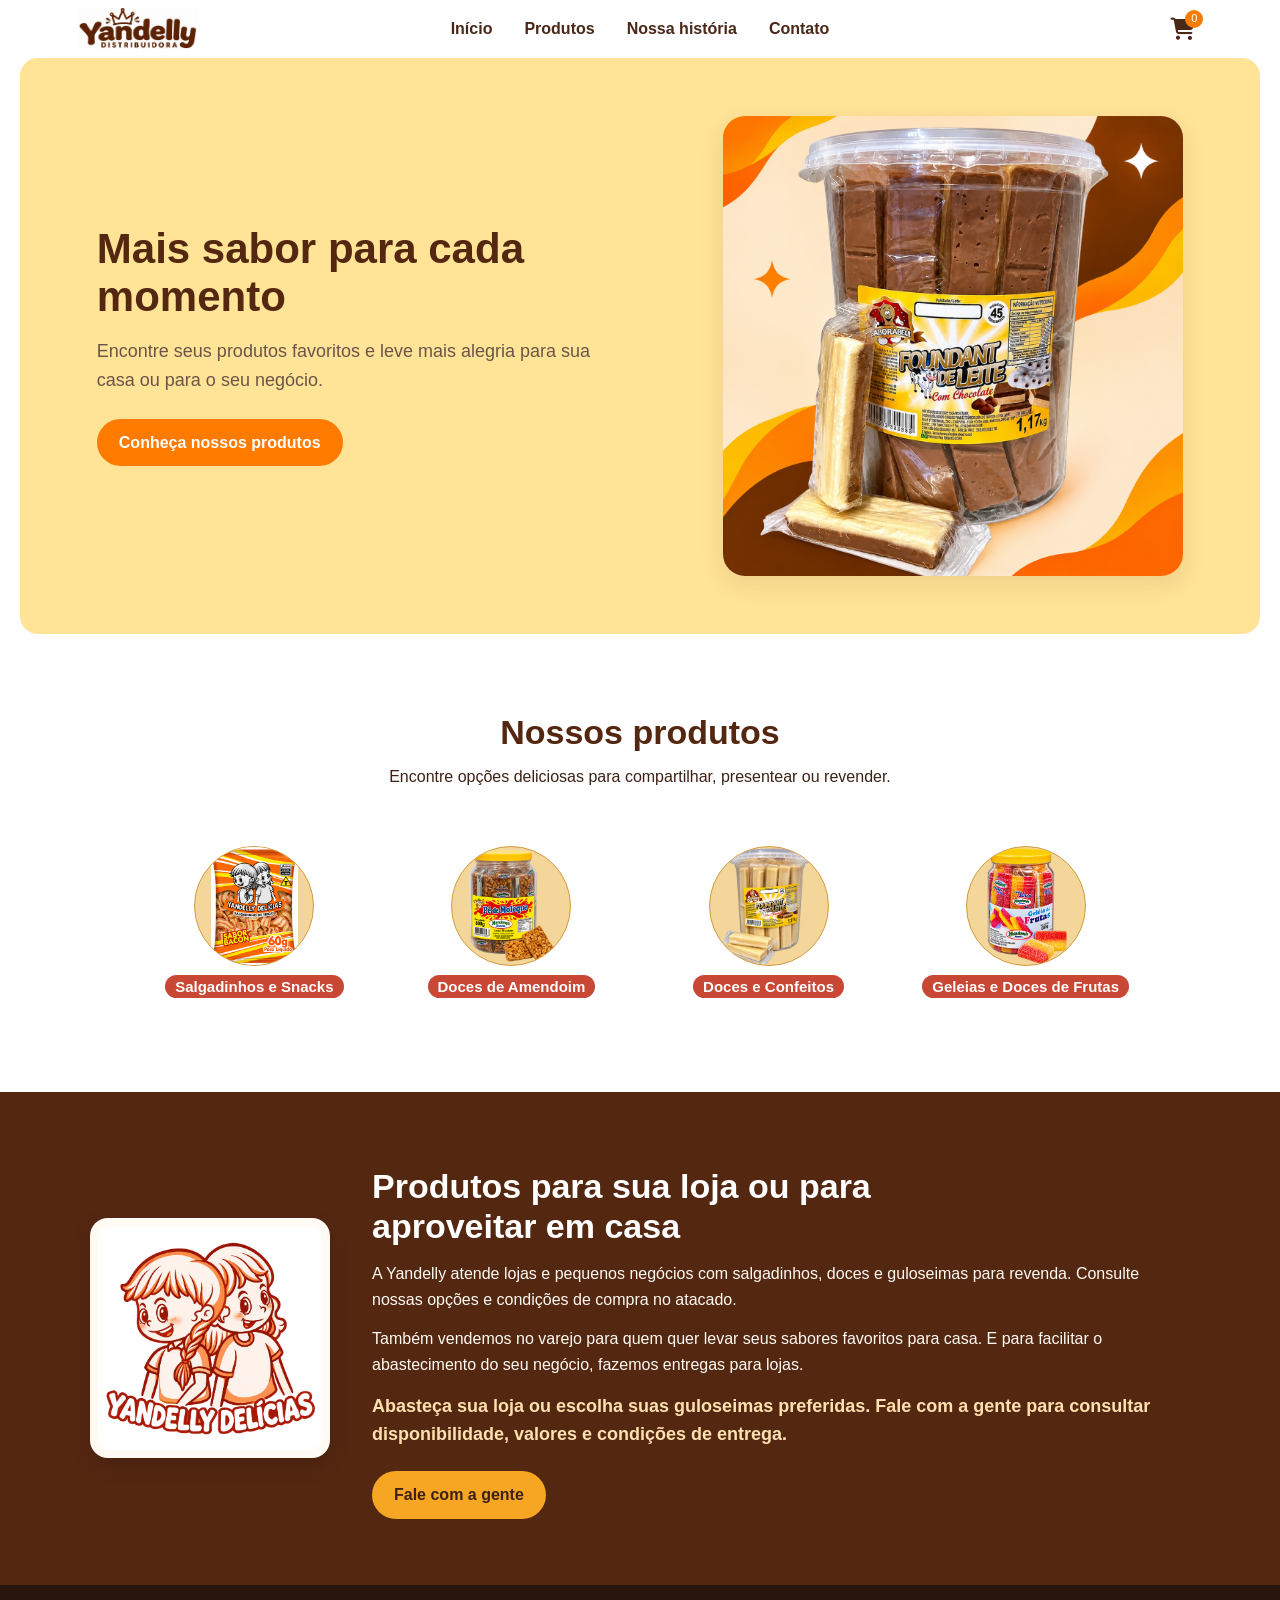
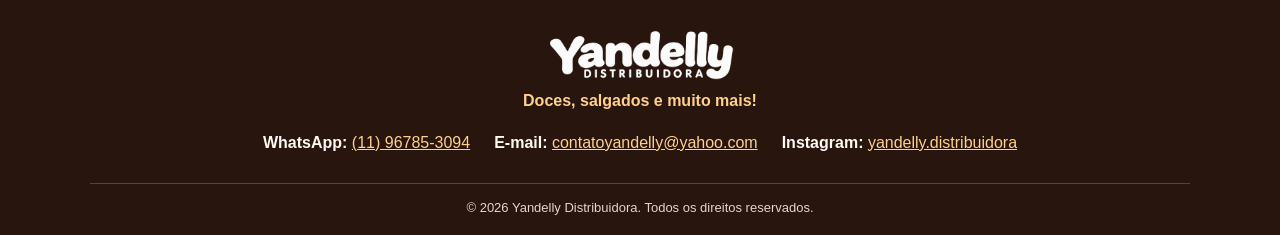
<file: index.html>
<!DOCTYPE html>
<html lang="pt-br">
<head>
    <meta charset="UTF-8">
    <meta name="viewport" content="width=device-width, initial-scale=1.0">
    <meta name="description" content="Conheça os salgadinhos, doces e guloseimas da Yandelly Distribuidora.">
    <link rel="shortcut icon" href="imagens/logo-favicon.png" type="image/x-icon">
    <link rel="stylesheet" href="https://cdnjs.cloudflare.com/ajax/libs/font-awesome/6.7.2/css/all.min.css">
    <link rel="stylesheet" href="style.css">
    <title>Yandelly</title>
</head>
<body>
    <header class="topo">
        <a href="index.html#inicio" class="logo-link">
            <img src="imagens/logo.png" alt="Yandelly Distribuidora" id="logo">
        </a>

        <nav>
            <a href="index.html#inicio" class="link-nav">Início</a>
            <a href="produtos.html" class="link-nav">Produtos</a>
            <a href="sobrenos.html" class="link-nav">Nossa história</a>
            <a href="contato.html" class="link-nav">Contato</a>
        </nav>
        <a class="icone-carrinho" href="produtos.html#todos" aria-label="Carrinho de compras" title="Carrinho de compras">
            <i class="fa-solid fa-cart-shopping" aria-hidden="true"></i>
            <span class="contador-carrinho" id="contador-carrinho" aria-live="polite">0</span>
        </a>
    </header>

    <main>
        <section class="inicio" id="inicio">
            <div class="texto-inicio">
                <h1>Mais sabor para cada momento</h1>
                <p class="descricao-inicio">Encontre seus produtos favoritos e leve mais alegria para sua casa ou para o seu negócio.</p>
                <a href="produtos.html" class="botao">Conheça nossos produtos</a>
            </div>

            <div class="imagem-inicio">
                <img src="imagens/Pote de Chocolate em Fundo Vibrante.png" alt="Pote de fondant de leite com chocolate da Yandelly">
            </div>
        </section>

        <section class="secao-produtos" id="produtos">
            <div class="titulo-secao">
                <h2>Nossos produtos</h2>
                <p>Encontre opções deliciosas para compartilhar, presentear ou revender.</p>
            </div>

            <ul class="categorias">
                <li>
                    <a class="categoria-link" href="produtos.html#salgadinhos">
                        <img class="categoria-foto" src="imagens/yandelly-bacon.png" alt="Salgadinho de trigo sabor bacon">
                        <span class="categoria-nome">Salgadinhos e Snacks</span>
                    </a>
                </li>
                <li>
                    <a class="categoria-link" href="produtos.html#amendoim">
                        <img class="categoria-foto" src="imagens/Pote de Pé de Moleque Mendonça Sweets.png" alt="Pote de pé de moleque">
                        <span class="categoria-nome">Doces de Amendoim</span>
                    </a>
                </li>
                <li>
                    <a class="categoria-link" href="produtos.html#confeitos">
                        <img class="categoria-foto" src="imagens/Pote de Fondant de Leite SABORABEL.png" alt="Pote de pé de moleque">
                        <span class="categoria-nome">Doces e Confeitos</span>
                    </a>
                </li>
                <li>
                    <a class="categoria-link" href="produtos.html#frutas">
                      <img class="categoria-foto" src="imagens/Pote de Geleia de Frutas Colorida.png" alt="Pote de pé de moleque">
                        <span class="categoria-nome">Geleias e Doces de Frutas</span>
                    </a>
                </li>
            </ul>
        </section>

        <section class="servicos" id="servicos">
            <div class="servicos-conteudo">
                <div class="imagem-empresa">
                    <img src="imagens/logo-desenho.png" alt="Ilustração que representa a marca Yandelly">
                </div>
                <div class="texto-servicos">
                    <h2>Produtos para sua loja ou para aproveitar em casa</h2>
                    <p>A Yandelly atende lojas e pequenos negócios com salgadinhos, doces e guloseimas para revenda. Consulte nossas opções e condições de compra no atacado.</p>
                    <p>Também vendemos no varejo para quem quer levar seus sabores favoritos para casa. E para facilitar o abastecimento do seu negócio, fazemos entregas para lojas.</p>
                    <p class="frase-venda">Abasteça sua loja ou escolha suas guloseimas preferidas. Fale com a gente para consultar disponibilidade, valores e condições de entrega.</p>
                    <a href="contato.html" class="botao botao-claro">Fale com a gente</a>
                </div>
            </div>
        </section>
    </main>

    <footer class="rodape" id="contato">
        <img class="logo-rodape" src="imagens/Logo Yandelly Distribuidora em Branco.png" alt="Yandelly Distribuidora">
        <p class="frase-rodape">Doces, salgados e muito mais!</p>
        <div class="informacoes-rodape">
            <p><strong>WhatsApp:</strong> <a href="https://wa.me/5511967853094">(11) 96785-3094</a></p>
            <p><strong>E-mail:</strong> <a href="mailto:contatoyandelly@yahoo.com">contatoyandelly@yahoo.com</a></p>
            <p><strong>Instagram:</strong> <a href="https://www.instagram.com/yandelly.distribuidora?knvt=MWVpbGprZXo4NzFvMg==">yandelly.distribuidora</a></p>
        </div>
        <p class="copyright">© 2026 Yandelly Distribuidora. Todos os direitos reservados.</p>
    </footer>
    <script src="Javascript/main.js"></script>
</body>
</html>
</file>
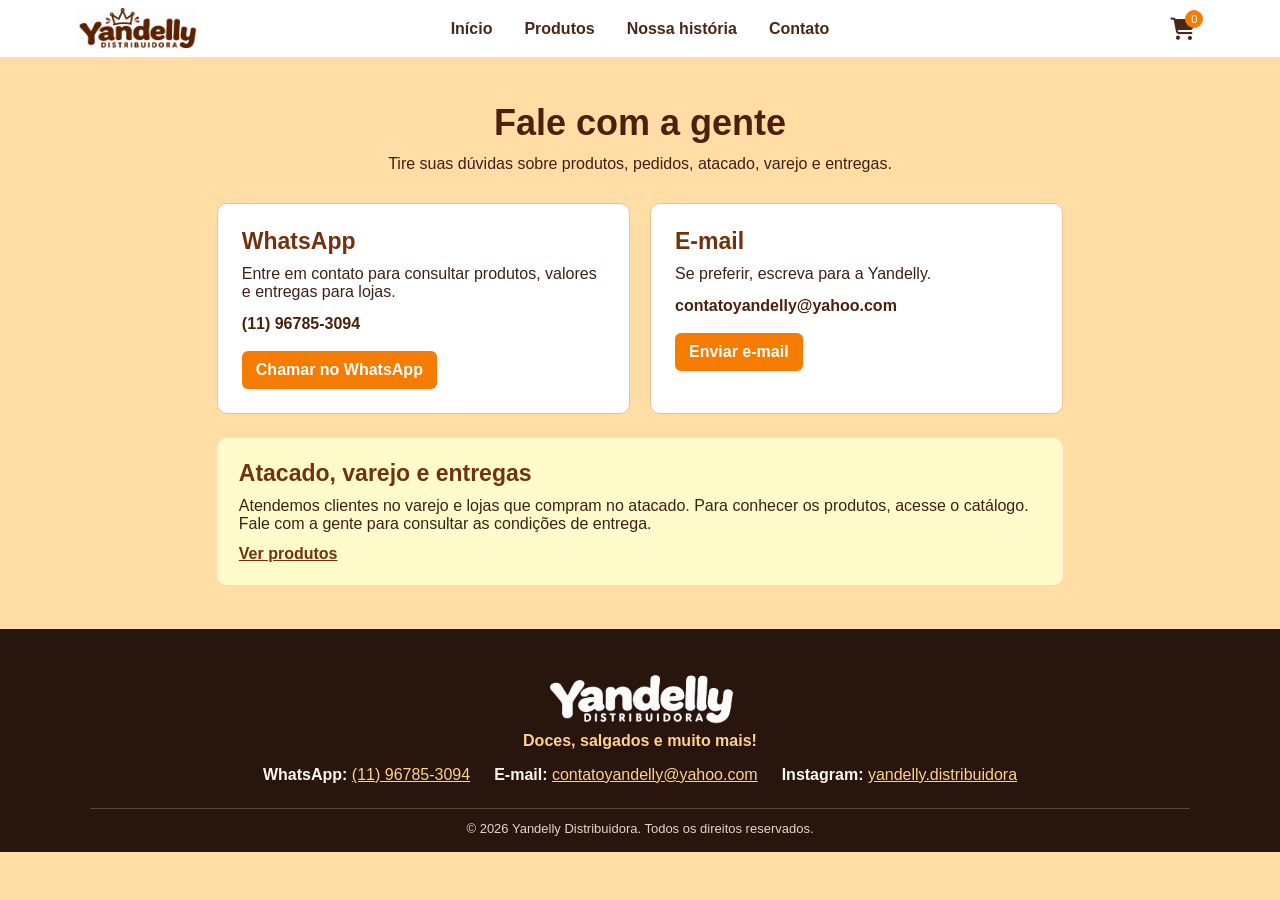
<file: contato.html>
<!DOCTYPE html>
<html lang="pt-br">
<head>
    <meta charset="UTF-8">
    <meta name="viewport" content="width=device-width, initial-scale=1.0">
    <meta name="description" content="Entre em contato com a Yandelly Distribuidora.">
    <link rel="shortcut icon" href="imagens/logo-favicon.png" type="image/x-icon">
    <link rel="stylesheet" href="https://cdnjs.cloudflare.com/ajax/libs/font-awesome/6.7.2/css/all.min.css">
    <link rel="stylesheet" href="contato.css">
    <title>Yandelly</title>
</head>
<body>
    <header class="topo">
        <a href="index.html#inicio" class="logo-link">
            <img src="imagens/logo.png" alt="Yandelly Distribuidora" id="logo">
        </a>
        <nav>
            <a href="index.html#inicio" class="link-nav">Início</a>
            <a href="produtos.html" class="link-nav">Produtos</a>
            <a href="sobrenos.html" class="link-nav">Nossa história</a>
            <a href="contato.html" class="link-nav">Contato</a>
        </nav>
        <a class="icone-carrinho" href="produtos.html#todos" aria-label="Carrinho de compras" title="Carrinho de compras">
            <i class="fa-solid fa-cart-shopping" aria-hidden="true"></i>
            <span class="contador-carrinho" id="contador-carrinho" aria-live="polite">0</span>
        </a>
    </header>

    <main class="pagina-contato">
        <section class="titulo-contato">
            <h1>Fale com a gente</h1>
            <p>Tire suas dúvidas sobre produtos, pedidos, atacado, varejo e entregas.</p>
        </section>

        <section class="opcoes-contato">
            <article class="cartao-contato">
                <h2>WhatsApp</h2>
                <p>Entre em contato para consultar produtos, valores e entregas para lojas.</p>
                <p class="dado-contato">(11) 96785-3094</p>
                <a class="botao-contato" href="https://wa.me/5511967853094" target="_blank" rel="noopener">Chamar no WhatsApp</a>
            </article>

            <article class="cartao-contato">
                <h2>E-mail</h2>
                <p>Se preferir, escreva para a Yandelly.</p>
                <p class="dado-contato">contatoyandelly@yahoo.com</p>
                <a class="botao-contato" href="mailto:contatoyandelly@yahoo.com">Enviar e-mail</a>
            </article>
        </section>

        <section class="informacao-entrega">
            <h2>Atacado, varejo e entregas</h2>
            <p>Atendemos clientes no varejo e lojas que compram no atacado. Para conhecer os produtos, acesse o catálogo. Fale com a gente para consultar as condições de entrega.</p>
            <a href="produtos.html">Ver produtos</a>
        </section>
    </main>

    <footer class="rodape">
        <img class="logo-rodape" src="imagens/Logo Yandelly Distribuidora em Branco.png" alt="Yandelly Distribuidora">
        <p class="frase-rodape">Doces, salgados e muito mais!</p>
        <div class="informacoes-rodape">
            <p><strong>WhatsApp:</strong> <a href="https://wa.me/5511967853094">(11) 96785-3094</a></p>
            <p><strong>E-mail:</strong> <a href="mailto:contatoyandelly@yahoo.com">contatoyandelly@yahoo.com</a></p>
            <p><strong>Instagram:</strong> <a href="https://www.instagram.com/yandelly.distribuidora?knvt=MWVpbGprZXo4NzFvMg==">yandelly.distribuidora</a></p>
        </div>
        <p class="copyright">© 2026 Yandelly Distribuidora. Todos os direitos reservados.</p>
    </footer>
    <script src="Javascript/main.js"></script>
</body>
</html>
</file>
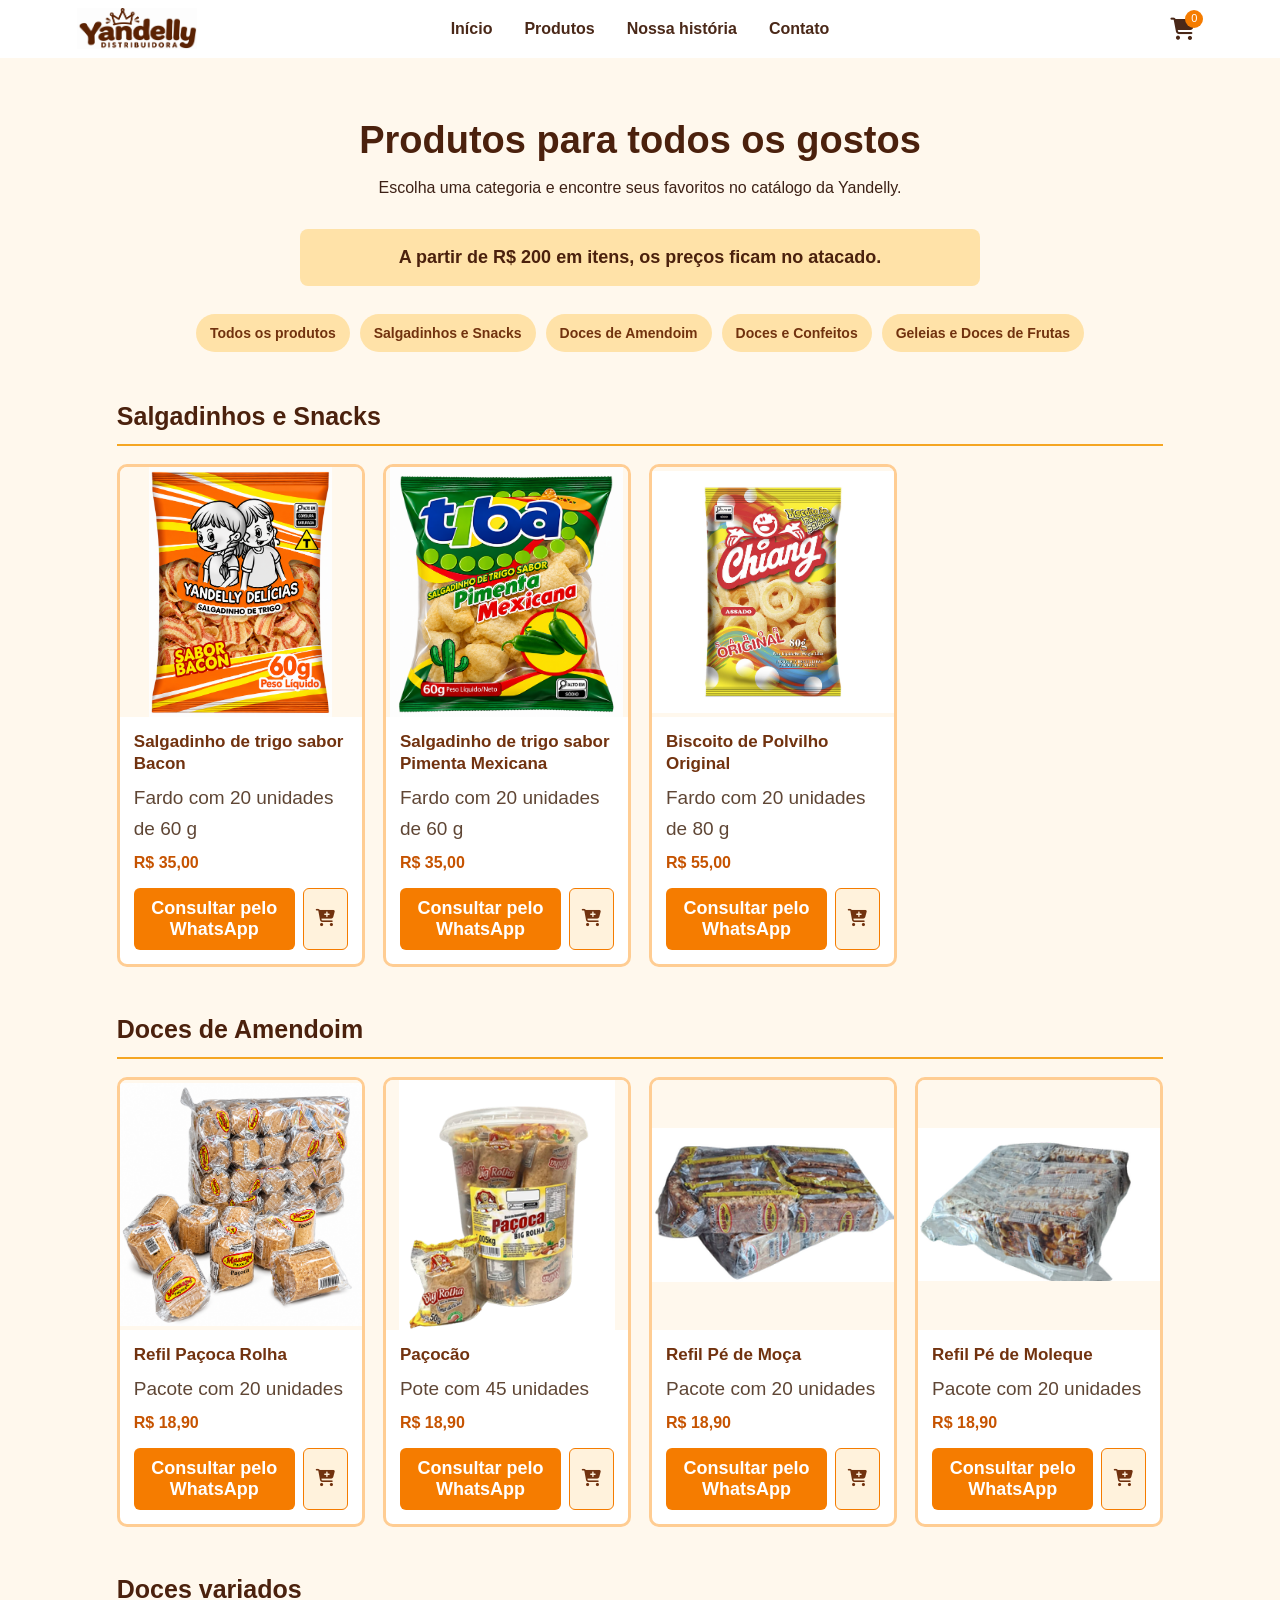
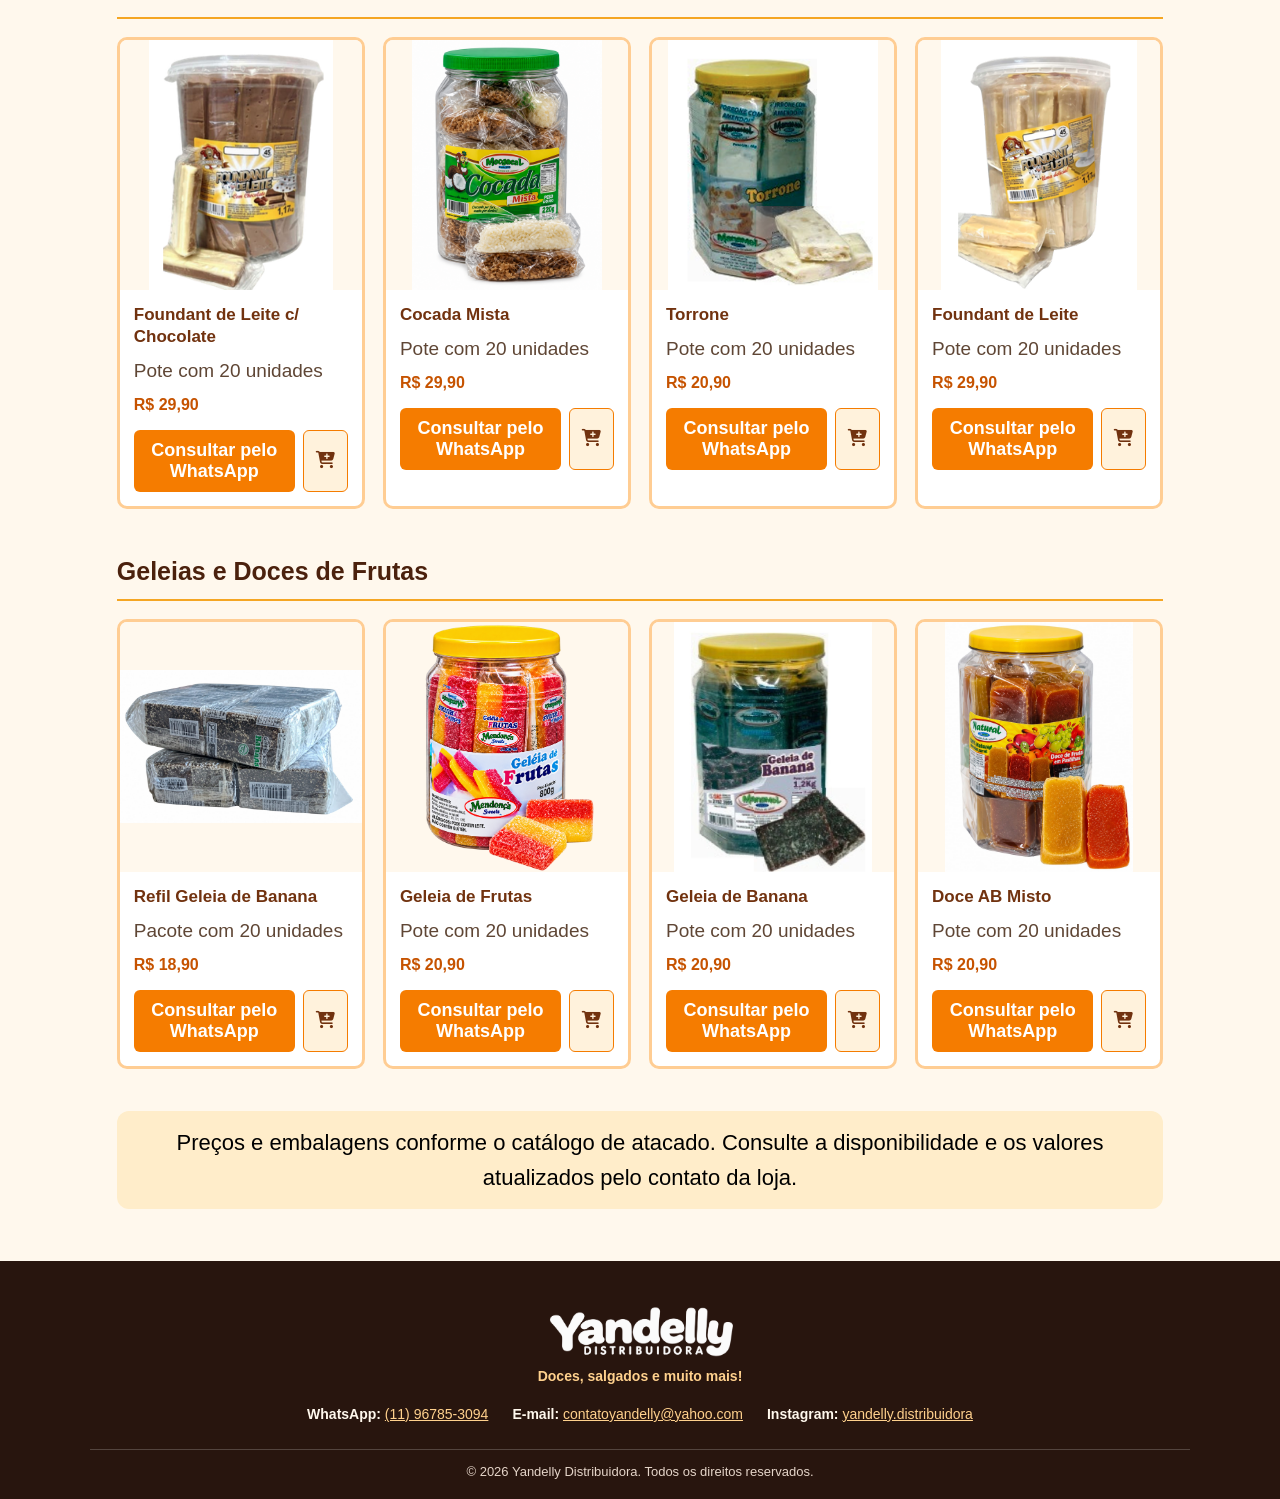
<file: produtos.html>
<!DOCTYPE html>
<html lang="pt-br">
<head>
    <meta charset="UTF-8">
    <meta name="viewport" content="width=device-width, initial-scale=1.0">
    <meta name="description" content="Conheça os produtos da Yandelly Distribuidora.">
    <link rel="shortcut icon" href="imagens/logo-favicon.png" type="image/x-icon">
    <link rel="stylesheet" href="https://cdnjs.cloudflare.com/ajax/libs/font-awesome/6.7.2/css/all.min.css">
    <link rel="stylesheet" href="produtos.css">
    <title>Yandelly</title>
</head>
<body>
    <header class="topo">
        <a href="index.html" class="logo-link">
            <img src="imagens/logo.png" alt="Yandelly Distribuidora" id="logo">
        </a>

        <nav>
            <a href="index.html#inicio" class="link-nav">Início</a>
            <a href="produtos.html" class="link-nav">Produtos</a>
            <a href="sobrenos.html" class="link-nav">Nossa história</a>
            <a href="contato.html" class="link-nav">Contato</a>
        </nav>
        <a class="icone-carrinho" href="#" onclick="abrirCarrinho(); return false;" aria-label="Abrir carrinho de compras" title="Carrinho de compras">
            <i class="fa-solid fa-cart-shopping" aria-hidden="true"></i>
            <span class="contador-carrinho" id="contador-carrinho" aria-live="polite">0</span>
        </a>
    </header>

    <main class="catalogo">
        <section class="catalogo-intro" id="todos">
            <h1>Produtos para todos os gostos</h1>
            <p>Escolha uma categoria e encontre seus favoritos no catálogo da Yandelly.</p>
        </section>

        <p class="aviso-atacado">A partir de R$ 200 em itens, os preços ficam no atacado.</p>

        <nav class="atalhos-categorias">
            <a href="#todos">Todos os produtos</a>
            <a href="#salgadinhos">Salgadinhos e Snacks</a>
            <a href="#amendoim">Doces de Amendoim</a>
            <a href="#confeitos">Doces e Confeitos</a>
            <a href="#frutas">Geleias e Doces de Frutas</a>
        </nav>

        <section class="grupo-produtos" id="salgadinhos">
            <h2>Salgadinhos e Snacks</h2>
            <div class="lista-produtos">
                <article class="produto-card">
                    <img class="produto-imagem" src="imagens/yandelly-bacon.png" alt="Pacote de salgadinho de trigo sabor bacon da Yandelly">
                    <div class="produto-info">
                        <h3>Salgadinho de trigo sabor Bacon</h3>
                        <p>Fardo com 20 unidades de 60 g</p>
                        <p class="preco">R$ 35,00</p>
                        <div class="produto-botoes">
                            <button class="botao-whatsapp" onclick="consultarWhatsApp('Salgadinho de trigo sabor Bacon')">Consultar pelo WhatsApp</button>
                            <button class="botao-carrinho" type="button" onclick="adicionarAoCarrinho('Salgadinho de trigo sabor Bacon', 35.00, 'imagens/yandelly-bacon.png')" aria-label="Adicionar ao carrinho" title="Adicionar ao carrinho"><i class="fa-solid fa-cart-plus" aria-hidden="true"></i></button>
                        </div>
                    </div>
                </article>
                <article class="produto-card">
                    <img class="produto-imagem" src="imagens/tiba-pimenta.png" alt="Pacote de salgadinho de trigo sabor pimenta mexicana">
                    <div class="produto-info">
                        <h3>Salgadinho de trigo sabor Pimenta Mexicana</h3>
                        <p>Fardo com 20 unidades de 60 g</p>
                        <p class="preco">R$ 35,00</p>
                        <div class="produto-botoes">
                            <button class="botao-whatsapp" onclick="consultarWhatsApp('Salgadinho de trigo sabor Pimenta Mexicana')">Consultar pelo WhatsApp</button>
                            <button class="botao-carrinho" type="button" onclick="adicionarAoCarrinho('Salgadinho de trigo sabor Pimenta Mexicana', 35.00, 'imagens/tiba-pimenta.png')" aria-label="Adicionar ao carrinho" title="Adicionar ao carrinho"><i class="fa-solid fa-cart-plus" aria-hidden="true"></i></button>
                        </div>
                    </div>
                </article>
                <article class="produto-card">
                    <img class="produto-imagem" src="imagens/chiang.jfif" alt="Pacote de biscoito de polvilho original Chiang">
                    <div class="produto-info">
                        <h3>Biscoito de Polvilho Original</h3>
                        <p>Fardo com 20 unidades de 80 g</p>
                        <p class="preco">R$ 55,00</p>
                        <div class="produto-botoes">
                            <button class="botao-whatsapp" onclick="consultarWhatsApp('Biscoito de Polvilho Original')">Consultar pelo WhatsApp</button>
                            <button class="botao-carrinho" type="button" onclick="adicionarAoCarrinho('Biscoito de Polvilho Original', 55.00, 'imagens/chiang.jfif')" aria-label="Adicionar ao carrinho" title="Adicionar ao carrinho"><i class="fa-solid fa-cart-plus" aria-hidden="true"></i></button>
                        </div>
                    </div>
                </article>

            </div>
        </section>

        <section class="grupo-produtos" id="amendoim">
            <h2>Doces de Amendoim</h2>
            <div class="lista-produtos">
                <article class="produto-card">
                    <img class="produto-imagem" src="imagens/refil-pacoca-rolha.png" alt="Pacote de refil de paçoca rolha">
                    <div class="produto-info">
                        <h3>Refil Paçoca Rolha</h3>
                        <p>Pacote com 20 unidades</p>
                        <p class="preco">R$ 18,90</p>
                        <div class="produto-botoes">
                            <button class="botao-whatsapp" onclick="consultarWhatsApp('Refil Paçoca Rolha')">Consultar pelo WhatsApp</button>
                            <button class="botao-carrinho" type="button" onclick="adicionarAoCarrinho('Refil Paçoca Rolha', 18.90, 'imagens/refil-pacoca-rolha.png')" aria-label="Adicionar ao carrinho" title="Adicionar ao carrinho"><i class="fa-solid fa-cart-plus" aria-hidden="true"></i></button>
                        </div>
                    </div>
                </article>
                <article class="produto-card">
                    <img class="produto-imagem" src="imagens/pacoca-grande.png" alt="Pote de paçocão">
                    <div class="produto-info">
                        <h3>Paçocão</h3>
                        <p>Pote com 45 unidades</p>
                        <p class="preco">R$ 18,90</p>
                        <div class="produto-botoes">
                            <button class="botao-whatsapp" onclick="consultarWhatsApp('Refil Paçocão')">Consultar pelo WhatsApp</button>
                            <button class="botao-carrinho" type="button" onclick="adicionarAoCarrinho('Paçocão', 18.90, 'imagens/pacoca-grande.png')" aria-label="Adicionar ao carrinho" title="Adicionar ao carrinho"><i class="fa-solid fa-cart-plus" aria-hidden="true"></i></button>
                        </div>
                    </div>
                </article>
                <article class="produto-card">
                    <img class="produto-imagem" src="imagens/pe-democa.png" alt="Pacote de refil de paçocão">
                    <div class="produto-info">
                        <h3>Refil Pé de Moça</h3>
                        <p>Pacote com 20 unidades</p>
                        <p class="preco">R$ 18,90</p>
                        <div class="produto-botoes">
                            <button class="botao-whatsapp" onclick="consultarWhatsApp('Refil Pé de Moça')">Consultar pelo WhatsApp</button>
                            <button class="botao-carrinho" type="button" onclick="adicionarAoCarrinho('Refil Pé de Moça', 18.90, 'imagens/pe-democa.png')" aria-label="Adicionar ao carrinho" title="Adicionar ao carrinho"><i class="fa-solid fa-cart-plus" aria-hidden="true"></i></button>
                        </div>
                    </div>
                </article>
                <article class="produto-card">
                    <img src="imagens/refil-pe-de-moleque.png" alt="" class="produto-imagem">
                    <div class="produto-info">
                        <h3>Refil Pé de Moleque</h3>
                        <p>Pacote com 20 unidades</p>
                        <p class="preco">R$ 18,90</p>
                        <div class="produto-botoes">
                            <button class="botao-whatsapp" onclick="consultarWhatsApp('Refil Pé de Moleque')">Consultar pelo WhatsApp</button>
                            <button class="botao-carrinho" type="button" onclick="adicionarAoCarrinho('Refil Pé de Moleque', 18.90, 'imagens/refil-pe-de-moleque.png')" aria-label="Adicionar ao carrinho" title="Adicionar ao carrinho"><i class="fa-solid fa-cart-plus" aria-hidden="true"></i></button>
                        </div>
                    </div>
                </article>
            </div>
        </section>

        <section class="grupo-produtos" id="confeitos">
            <h2>Doces variados</h2>
            <div class="lista-produtos">
                <article class="produto-card">
                    <img src="imagens/found-chocolate-branco.png" alt="" class="produto-imagem">
                    <div class="produto-info">
                        <h3>Foundant de Leite c/ Chocolate</h3>
                        <p>Pote com 20 unidades</p>
                        <p class="preco">R$ 29,90</p>
                        <div class="produto-botoes">
                            <button class="botao-whatsapp" onclick="consultarWhatsApp('Fondant Pingo de Leite')">Consultar pelo WhatsApp</button>
                            <button class="botao-carrinho" type="button" onclick="adicionarAoCarrinho('Foundant de Leite c/ Chocolate', 29.90, 'imagens/found-chocolate-branco.png')" aria-label="Adicionar ao carrinho" title="Adicionar ao carrinho"><i class="fa-solid fa-cart-plus" aria-hidden="true"></i></button>
                        </div>
                    </div>
                </article>
                <article class="produto-card">
                    <img src="imagens/Pote de Cocadas Mistas de Coco.webp" alt="" class="produto-imagem">
                    <div class="produto-info">
                        <h3>Cocada Mista</h3>
                        <p>Pote com 20 unidades</p>
                        <p class="preco">R$ 29,90</p>
                        <div class="produto-botoes">
                            <button class="botao-whatsapp" onclick="consultarWhatsApp('Cocada Mista')">Consultar pelo WhatsApp</button>
                            <button class="botao-carrinho" type="button" onclick="adicionarAoCarrinho('Cocada Mista', 29.90, 'imagens/Pote de Cocadas Mistas de Coco.webp')" aria-label="Adicionar ao carrinho" title="Adicionar ao carrinho"><i class="fa-solid fa-cart-plus" aria-hidden="true"></i></button>
                        </div>
                    </div>
                </article>
                <article class="produto-card">
                    <img src="imagens/torrone.png" alt="" class="produto-imagem">
                    <div class="produto-info">
                        <h3>Torrone</h3>
                        <p>Pote com 20 unidades</p>
                        <p class="preco">R$ 20,90</p>
                        <div class="produto-botoes">
                            <button class="botao-whatsapp" onclick="consultarWhatsApp('Torrone')">Consultar pelo WhatsApp</button>
                            <button class="botao-carrinho" type="button" onclick="adicionarAoCarrinho('Torrone', 20.90, 'imagens/torrone.png')" aria-label="Adicionar ao carrinho" title="Adicionar ao carrinho"><i class="fa-solid fa-cart-plus" aria-hidden="true"></i></button>
                        </div>
                    </div>
                </article>
                <article class="produto-card">
                    <img src="imagens/found-leite.png" alt="" class="produto-imagem">
                    <div class="produto-info">
                        <h3>Foundant de Leite   </h3>
                        <p>Pote com 20 unidades</p>
                        <p class="preco">R$ 29,90</p>
                        <div class="produto-botoes">
                            <button class="botao-whatsapp" onclick="consultarWhatsApp('Quebra-queixo')">Consultar pelo WhatsApp</button>
                            <button class="botao-carrinho" type="button" onclick="adicionarAoCarrinho('Foundant de Leite', 29.90, 'imagens/found-leite.png')" aria-label="Adicionar ao carrinho" title="Adicionar ao carrinho"><i class="fa-solid fa-cart-plus" aria-hidden="true"></i></button>
                        </div>
                    </div>
                </article>
            </div>
        </section>

        <section class="grupo-produtos" id="frutas">
            <h2>Geleias e Doces de Frutas</h2>
            <div class="lista-produtos">
                <article class="produto-card">
                    <img src="imagens/doce-banana.jfif" alt="" class="produto-imagem">
                    <div class="produto-info">
                        <h3>Refil Geleia de Banana</h3>
                        <p>Pacote com 20 unidades</p>
                        <p class="preco">R$ 18,90</p>
                        <div class="produto-botoes">
                            <button class="botao-whatsapp" onclick="consultarWhatsApp('Refil Geleia de Banana')">Consultar pelo WhatsApp</button>
                            <button class="botao-carrinho" type="button" onclick="adicionarAoCarrinho('Refil Geleia de Banana', 18.90, 'imagens/doce-banana.jfif')" aria-label="Adicionar ao carrinho" title="Adicionar ao carrinho"><i class="fa-solid fa-cart-plus" aria-hidden="true"></i></button>
                        </div>
                    </div>
                </article>
                <article class="produto-card">
                    <img src="imagens/Pote de Geleia de Frutas Colorida.png" alt="" class="produto-imagem">
                    <div class="produto-info">
                        <h3>Geleia de Frutas</h3>
                        <p>Pote com 20 unidades</p>
                        <p class="preco">R$ 20,90</p>
                        <div class="produto-botoes">
                            <button class="botao-whatsapp" onclick="consultarWhatsApp('Geleia de Frutas')">Consultar pelo WhatsApp</button>
                            <button class="botao-carrinho" type="button" onclick="adicionarAoCarrinho('Geleia de Frutas', 20.90, 'imagens/Pote de Geleia de Frutas Colorida.png')" aria-label="Adicionar ao carrinho" title="Adicionar ao carrinho"><i class="fa-solid fa-cart-plus" aria-hidden="true"></i></button>
                        </div>
                    </div>
                </article>
                <article class="produto-card">
                    <img src="imagens/geleia-banana.jpeg" alt="" class="produto-imagem">
                    <div class="produto-info">
                        <h3>Geleia de Banana</h3>
                        <p>Pote com 20 unidades</p>
                        <p class="preco">R$ 20,90</p>
                        <div class="produto-botoes">
                            <button class="botao-whatsapp" onclick="consultarWhatsApp('Geleia de Banana')">Consultar pelo WhatsApp</button>
                            <button class="botao-carrinho" type="button" onclick="adicionarAoCarrinho('Geleia de Banana', 20.90, 'imagens/geleia-banana.jpeg')" aria-label="Adicionar ao carrinho" title="Adicionar ao carrinho"><i class="fa-solid fa-cart-plus" aria-hidden="true"></i></button>
                        </div>
                    </div>
                </article>
                <article class="produto-card">
                    <img class="produto-imagem" src="imagens/doce-AB.jfif" alt="Pacote de refil de paçocão">
                    <div class="produto-info">
                        <h3>Doce AB Misto</h3>
                        <p>Pote com 20 unidades</p>
                        <p class="preco">R$ 20,90</p>
                        <div class="produto-botoes">
                            <button class="botao-whatsapp" onclick="consultarWhatsApp('Doce AB Misto')">Consultar pelo WhatsApp</button>
                            <button class="botao-carrinho" type="button" onclick="adicionarAoCarrinho('Doce AB Misto', 20.90, 'imagens/doce-AB.jfif')" aria-label="Adicionar ao carrinho" title="Adicionar ao carrinho"><i class="fa-solid fa-cart-plus" aria-hidden="true"></i></button>
                        </div>
                    </div>
                </article>
            </div>
        </section>

        <p class="aviso-catalogo">Preços e embalagens conforme o catálogo de atacado. Consulte a disponibilidade e os valores atualizados pelo contato da loja.</p>
    </main>

    <footer class="rodape">
        <img class="logo-rodape" src="imagens/Logo Yandelly Distribuidora em Branco.png" alt="Yandelly Distribuidora">
        <p class="frase-rodape">Doces, salgados e muito mais!</p>
        <div class="informacoes-rodape">
            <p><strong>WhatsApp:</strong> <a href="https://wa.me/5511967853094">(11) 96785-3094</a></p>
            <p><strong>E-mail:</strong> <a href="mailto:contatoyandelly@yahoo.com">contatoyandelly@yahoo.com</a></p>
            <p><strong>Instagram:</strong> <a href="https://www.instagram.com/yandelly.distribuidora?knvt=MWVpbGprZXo4NzFvMg==">yandelly.distribuidora</a></p>
        </div>
        <p class="copyright">© 2026 Yandelly Distribuidora. Todos os direitos reservados.</p>
    </footer>

    
    <div class="fundo-carrinho" id="fundo-carrinho" onclick="fecharCarrinho()" hidden></div>
    <aside class="painel-carrinho" id="painel-carrinho" aria-labelledby="titulo-carrinho" aria-modal="true" role="dialog" hidden>
        <button class="fechar-carrinho" id="fechar-carrinho" type="button" onclick="fecharCarrinho()" aria-label="Fechar carrinho">&times;</button>
        <h2 id="titulo-carrinho">Seu carrinho</h2>
        <div class="itens-carrinho" id="itens-carrinho"></div>
        <div class="resumo-carrinho">
            <p>Total <strong id="total-carrinho">R$ 0,00</strong></p>
            <button class="finalizar-carrinho" id="finalizar-carrinho" type="button" onclick="finalizarPedido()">Finalizar pelo WhatsApp</button>
        </div>
    </aside>
    <script src="Javascript/main.js"></script>
</body>
</html>
</file>
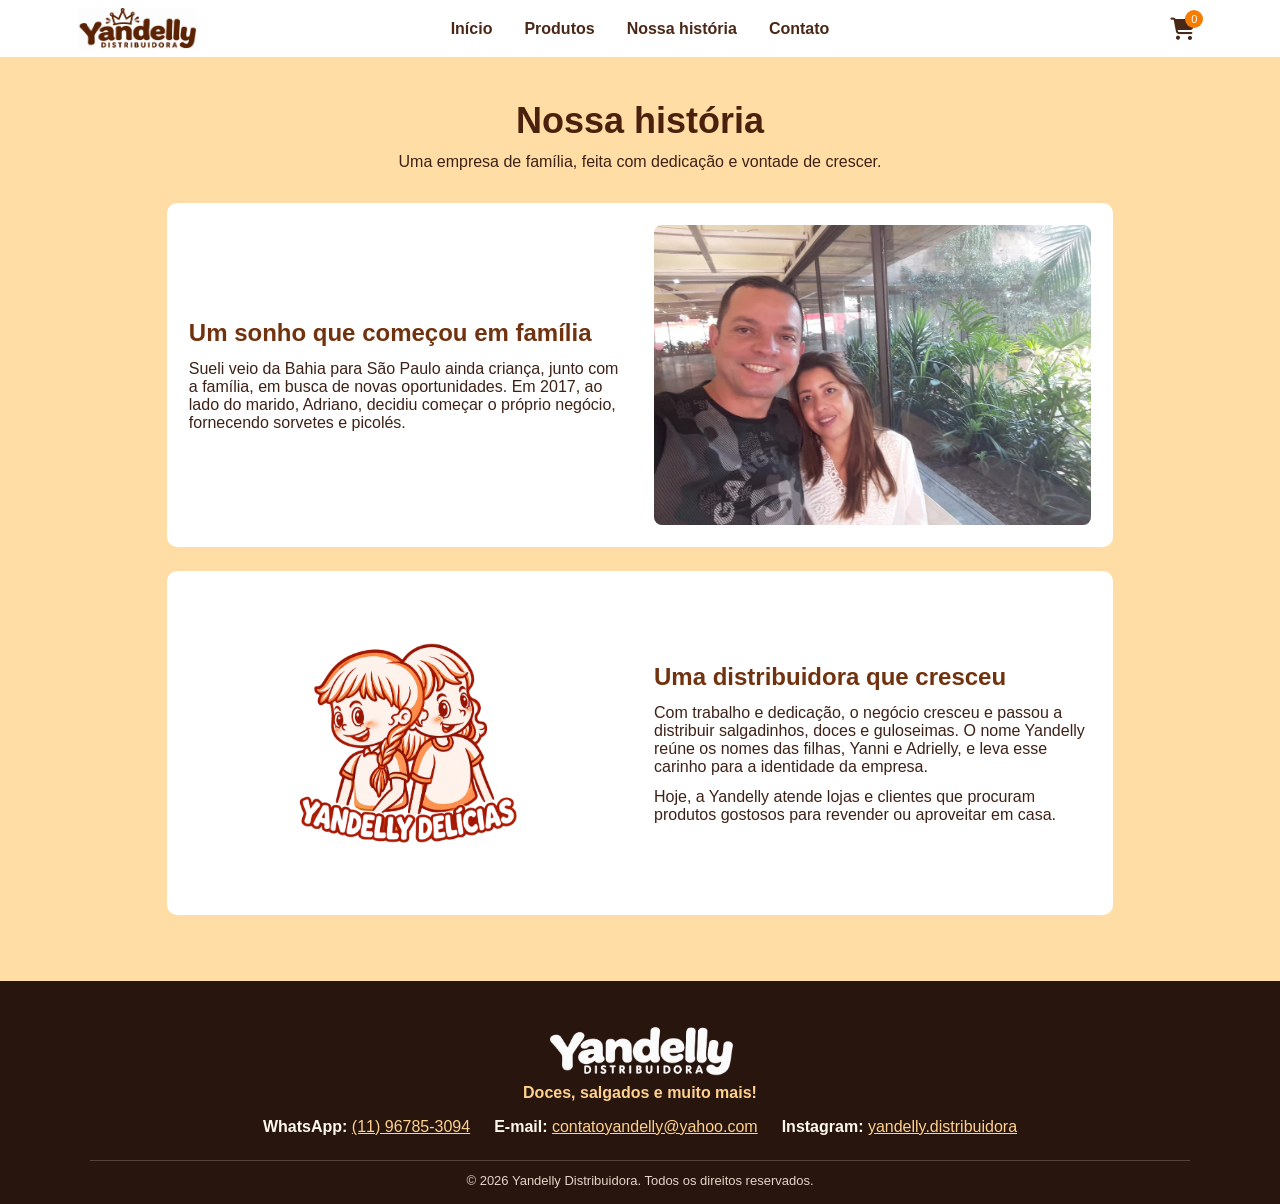
<file: sobrenos.html>
<!DOCTYPE html>
<html lang="pt-br">
<head>
    <meta charset="UTF-8">
    <meta name="viewport" content="width=device-width, initial-scale=1.0">
    <meta name="description" content="Conheça a história da Yandelly Distribuidora.">
    <link rel="shortcut icon" href="imagens/logo-favicon.png" type="image/x-icon">
    <link rel="stylesheet" href="https://cdnjs.cloudflare.com/ajax/libs/font-awesome/6.7.2/css/all.min.css">
    <link rel="stylesheet" href="sobrenos.css">
    <title>Yandelly</title>
</head>
<body>
    <header class="topo">
        <a href="index.html#inicio" class="logo-link">
            <img src="imagens/logo.png" alt="Yandelly Distribuidora" id="logo">
        </a>
        <nav>
            <a href="index.html#inicio" class="link-nav">Início</a>
            <a href="produtos.html" class="link-nav">Produtos</a>
            <a href="sobrenos.html" class="link-nav">Nossa história</a>
            <a href="contato.html" class="link-nav">Contato</a>
        </nav>
        <a class="icone-carrinho" href="produtos.html#todos" aria-label="Carrinho de compras" title="Carrinho de compras">
            <i class="fa-solid fa-cart-shopping" aria-hidden="true"></i>
            <span class="contador-carrinho" id="contador-carrinho" aria-live="polite">0</span>
        </a>
    </header>

    <main class="pagina-historia">
        <section class="titulo-historia">
            <h1>Nossa história</h1>
            <p>Uma empresa de família, feita com dedicação e vontade de crescer.</p>
        </section>

        <section class="bloco-historia">
            <div class="texto-historia">
                <h2>Um sonho que começou em família</h2>
                <p>Sueli veio da Bahia para São Paulo ainda criança, junto com a família, em busca de novas oportunidades. Em 2017, ao lado do marido, Adriano, decidiu começar o próprio negócio, fornecendo sorvetes e picolés.</p>
            </div>
            <img class="imagem-historia" src="imagens/foto-casal.jfif" alt="Sueli e Adriano, fundadores da Yandelly">
        </section>

        <section class="bloco-historia">
            <img class="imagem-historia ilustracao-historia" src="imagens/logo-desenho.png" alt="Ilustração das filhas que inspiraram o nome Yandelly">
            <div class="texto-historia">
                <h2>Uma distribuidora que cresceu</h2>
                <p>Com trabalho e dedicação, o negócio cresceu e passou a distribuir salgadinhos, doces e guloseimas. O nome Yandelly reúne os nomes das filhas, Yanni e Adrielly, e leva esse carinho para a identidade da empresa.</p>
                <p>Hoje, a Yandelly atende lojas e clientes que procuram produtos gostosos para revender ou aproveitar em casa.</p>
            </div>
        </section>
    </main>

    <footer class="rodape">
        <img class="logo-rodape" src="imagens/Logo Yandelly Distribuidora em Branco.png" alt="Yandelly Distribuidora">
        <p class="frase-rodape">Doces, salgados e muito mais!</p>
        <div class="informacoes-rodape">
            <p><strong>WhatsApp:</strong> <a href="https://wa.me/5511967853094">(11) 96785-3094</a></p>
            <p><strong>E-mail:</strong> <a href="mailto:contatoyandelly@yahoo.com">contatoyandelly@yahoo.com</a></p>
            <p><strong>Instagram:</strong> <a href="https://www.instagram.com/yandelly.distribuidora?knvt=MWVpbGprZXo4NzFvMg==">yandelly.distribuidora</a></p>
        </div>
        <p class="copyright">© 2026 Yandelly Distribuidora. Todos os direitos reservados.</p>
    </footer>
    <script src="Javascript/main.js"></script>
</body>
</html>
</file>
<file: style.css>
* {
    margin: 0;
    padding: 0;
    box-sizing: border-box;
}


body {
    background-color: #ffffff;
    color: #3d2116;
    font-family: Arial, Helvetica, sans-serif;
    line-height: 1.6;
}

/*-----navbar----*/
.topo {
    background-color: #ffffff;
    display: grid;
    align-items: center;
    justify-content: space-between;
    gap: 24px;
    grid-template-columns: 1fr auto 1fr;
    padding: 8px 6%;
    position: sticky;
    top: 0;
    z-index: 10;
}

.logo-link {
    display: block;
    grid-column: 1;
}

#logo {
    display: block;
    width: 120px;
    height: auto;
}

nav {
    display: flex;
    align-items: center;
    gap: 12px;
}

.topo nav {
    grid-column: 2;
    justify-self: center;
}

.icone-carrinho {
    align-items: center;
    color: #4a2818;
    display: flex;
    font-size: 22px;
    grid-column: 3;
    justify-self: end;
    padding: 8px;
    text-decoration: none;
    position: relative;
}

.contador-carrinho {
    align-items: center;
    background-color: #f57c00;
    border-radius: 50%;
    color: #ffffff;
    display: flex;
    font-size: 11px;
    height: 18px;
    justify-content: center;
    min-width: 18px;
    position: absolute;
    right: 0;
    top: 0;
}

.icone-carrinho:hover {
    color: #ff9100;
}

.link-nav {
    color: #4a2818;
    font-size: 16px;
    font-weight: bold;
    padding: 8px 10px;
    text-decoration: none;
}

.link-nav:hover {
    background-color: #ff9100;
    border-radius: 15px;
    color: #ffffff;
}

/*----banner------*/
.inicio {
    align-items: center;
    display: grid;
    gap: 48px;
    grid-template-columns: 1fr 1fr;
    margin: 0 auto;
    max-width: 1240px;
    width: 100%;
    padding: 58px 6%;
    background-color: rgb(255, 227, 150) ;
    border-radius: 18px;
}

.texto-inicio {
    max-width: 500px;
}

.texto-inicio h1 {
    color: #542711;
    font-size: 42px;
    line-height: 1.15;
    margin-bottom: 16px;
}

.descricao-inicio {
    color: #6b5549;
    font-size: 18px;
    margin-bottom: 24px;
}

.imagem-inicio {
    justify-self: end;
    max-width: 460px;
    width: 100%;
}

.imagem-inicio img {
    display: block;
    width: 100%;
    height: auto;
    border-radius: 22px;
    box-shadow: 0 8px 24px #5427111a;
}

/*------botões----*/
.botao {
    background-color: #ff7b00;
    border-radius: 24px;
    color: #ffffff;
    display: inline-block;
    font-weight: bold;
    padding: 11px 22px;
    text-decoration: none;
}

.botao:hover {
    background-color: #70290d;
}

/*----categorias-------*/
.secao-produtos {
    margin: 0 auto;
    max-width: 1200px;
    padding: 70px 6%;
}

.titulo-secao {
    margin: 0 auto 34px;
    max-width: 650px;
    text-align: center;
}

.titulo-secao h2,
.servicos h2 {
    color: #542711;
    font-size: 34px;
    line-height: 1.2;
    margin: 8px 0 12px;
}

.categorias {
    border-radius: 20px;
    display: grid;
    gap: 18px;
    grid-template-columns: repeat(4, 1fr);
    list-style: none;
    padding: 22px 18px;
}

.categorias li {
    display: flex;
    justify-content: center;
}

.categoria-link {
    display: block;
    text-decoration: none;
}

.categoria-foto {
    background-color: #f4d69b;
    border: 1px solid #d29b40;
    border-radius: 50%;
    display: block;
    height: 120px;
    margin: 0 auto 8px;
    object-fit: contain;
    width: 120px;
}

.categoria-foto:hover{
    background-color: #ff7b00;
    transition: all 0.5s;
}
.categoria-nome {
    background-color: #c94735;
    border-radius: 18px;
    color: #ffffff;
    font-size: 15px;
    font-weight: bold;
    min-width: 110px;
    padding: 3px 10px;
    text-align: center;
}

.categoria-link:hover{
    transform: scale(1.1);
    transition: all 0.5s;
}
.categoria-link:hover .categoria-nome {
    background-color: #ff7b00;
}



/*----serviços-------*/
.servicos {
    background-color: #542711;
    color: #fffaf3;
    padding: 66px 6%;
}

.servicos-conteudo {
    align-items: center;
    display: grid;
    gap: 42px;
    grid-template-columns: 240px 1fr;
    margin: 0 auto;
    max-width: 1100px;
}

.imagem-empresa {
    background-color: #fffaf3;
    border-radius: 18px;
    box-shadow: 0 8px 20px #00000022;
    height: 240px;
    overflow: hidden;
    padding: 8px;
    width: 240px;
}

.imagem-empresa img {
    border-radius: 12px;
    display: block;
    height: 100%;
    object-fit: cover;
    object-position: center;
    width: 100%;
}

.texto-servicos {
    margin: 0;
    max-width: 850px;
}

.servicos h2 {
    color: #ffffff;
    max-width: 620px;
}

.texto-servicos > p {
    margin: 14px 0;
}

.frase-venda {
    color: #ffe0af;
    font-size: 18px;
    font-weight: bold;
}

.botao-claro {
    background-color: #f6a623;
    color: #3d2116;
    margin-top: 8px;
}

.botao-claro:hover {
    background-color: #ffd18d;
}

/*----rodapé----*/
footer {
    background-color: #28150e;
    color: #fffaf3;
    padding: 30px 6% 16px;
    text-align: center;
}

.logo-rodape {
    display: block;
    height: auto;
    margin: 0 auto 8px;
    max-width: 100%;
    width: 190px;
}

.frase-rodape {
    color: #ffd18d;
    font-weight: bold;
    margin-bottom: 16px;
}

.informacoes-rodape {
    display: flex;
    flex-wrap: wrap;
    gap: 8px 24px;
    justify-content: center;
}

footer a {
    color: #ffd18d;
}

.copyright {
    border-top: 1px solid #ffffff33;
    color: #e5d5c9;
    font-size: 13px;
    margin: 28px auto 0;
    max-width: 1100px;
    padding-top: 14px;
    text-align: center;
}

/*----coiso para cllr e tablet----*/
@media (max-width: 850px) {
    .inicio {
        gap: 30px;
        grid-template-columns: 1fr;
        padding: 44px 8%;
    }

    .texto-inicio {
        margin: 0 auto;
        max-width: 600px;
        text-align: center;
    }

    .texto-inicio h1 {
        font-size: 36px;
    }

    .imagem-inicio {
        justify-self: center;
        max-width: 420px;
    }

    .servicos-conteudo {
        gap: 24px;
        grid-template-columns: 200px 1fr;
    }

    .imagem-empresa {
        height: 200px;
        width: 200px;
    }

}

@media (max-width: 760px) {
    .categorias {
        grid-template-columns: repeat(2, 1fr);
    }
}

@media (max-width: 600px) {
    .topo {
        display: flex;
        flex-direction: column;
        gap: 4px;
        padding: 8px 12px;
        position: relative;
    }

    .icone-carrinho {
        position: absolute;
        right: 12px;
        top: 16px;
    }

    #logo {
        width: 110px;
    }

    nav {
        flex-wrap: wrap;
        gap: 2px;
        justify-content: center;
    }

    .link-nav {
        font-size: 14px;
        padding: 6px 8px;
    }

    .inicio {
        gap: 24px;
        padding: 34px 6%;
    }

    .texto-inicio h1 {
        font-size: 30px;
    }

    .descricao-inicio {
        font-size: 16px;
    }

    .imagem-inicio {
        max-width: 400px;
    }

    .secao-produtos {
        padding: 48px 6%;
    }

    .titulo-secao h2,
    .servicos h2 {
        font-size: 28px;
    }

    .categorias {
        grid-template-columns: 1fr;
    }

    .servicos {
        padding: 48px 7%;
    }

    .servicos-conteudo {
        grid-template-columns: 1fr;
        text-align: center;
    }

    .imagem-empresa {
        height: 180px;
        margin: 0 auto;
        width: 180px;
    }

}
</file>
<file: contato.css>
* {
    box-sizing: border-box;
    margin: 0;
    padding: 0;
}

body {
    background-color: #ffdda5;
    color: #3d2116;
    font-family: Arial, Helvetica, sans-serif;
}

/*-----navba----*/
.topo {
    align-items: center;
    background-color: #ffffff;
    display: grid;
    gap: 24px;
    grid-template-columns: 1fr auto 1fr;
    justify-content: space-between;
    padding: 8px 6%;
    top: 0;
    z-index: 10;
}

.logo-link {
    display: block;
    grid-column: 1;
}

.logo-link img {
    display: block;
    width: 120px;
}

nav {
    align-items: center;
    display: flex;
    gap: 12px;
}

.topo nav {
    grid-column: 2;
    justify-self: center;
}

.icone-carrinho {
    align-items: center;
    color: #4a2818;
    display: flex;
    font-size: 22px;
    grid-column: 3;
    justify-self: end;
    padding: 8px;
    text-decoration: none;
    position: relative;
}

.contador-carrinho {
    align-items: center;
    background-color: #f57c00;
    border-radius: 50%;
    color: #ffffff;
    display: flex;
    font-size: 11px;
    height: 18px;
    justify-content: center;
    min-width: 18px;
    position: absolute;
    right: 0;
    top: 0;
}

.icone-carrinho:hover {
    color: #ff9100;
}

.link-nav {
    color: #4a2818;
    font-size: 16px;
    font-weight: bold;
    padding: 8px 10px;
    text-decoration: none;
}

.link-nav:hover {
    background-color: #ff9100;
    border-radius: 15px;
    color: #ffffff;
}

/*----contato----*/
.pagina-contato {
    margin: 0 auto;
    max-width: 1000px;
    padding: 44px 6%;
}

.titulo-contato {
    margin: 0 auto 30px;
    max-width: 650px;
    text-align: center;
}

.titulo-contato h1 {
    color: #4b210d;
    font-size: 36px;
    line-height: 1.2;
    margin-bottom: 10px;
}

.opcoes-contato {
    display: grid;
    gap: 20px;
    grid-template-columns: repeat(2, 1fr);
}

.cartao-contato {
    background-color: #ffffff;
    border: 1px solid #e7c39a;
    border-radius: 10px;
    padding: 24px;
}

.cartao-contato h2,
.informacao-entrega h2 {
    color: #71320f;
    font-size: 23px;
    margin-bottom: 10px;
}

.dado-contato {
    color: #4b210d;
    font-weight: bold;
    margin: 14px 0;
    overflow-wrap: anywhere;
}

.botao-contato {
    background-color: #f57c00;
    border-radius: 6px;
    color: #ffffff;
    display: inline-block;
    font-weight: bold;
    margin-top: 4px;
    padding: 10px 14px;
    text-decoration: none;
}

.botao-contato:hover {
    background-color: #c65300;
}

.informacao-entrega {
    background-color: #fffbca;
    border-radius: 10px;
    margin-top: 24px;
    padding: 22px;
}

.informacao-entrega a {
    color: #71320f;
    display: inline-block;
    font-weight: bold;
    margin-top: 12px;
}

/*----rodapé------*/
.rodape {
    background-color: #28150e;
    color: #fff8ed;
    padding: 30px 6% 16px;
    text-align: center;
}

.logo-rodape {
    display: block;
    height: auto;
    margin: 0 auto 8px;
    max-width: 100%;
    width: 190px;
}

.frase-rodape {
    color: #ffd18d;
    font-weight: bold;
    margin-bottom: 16px;
}

.informacoes-rodape {
    display: flex;
    flex-wrap: wrap;
    gap: 8px 24px;
    justify-content: center;
}

.rodape a {
    color: #ffd18d;
}

.copyright {
    border-top: 1px solid #ffffff33;
    color: #e5d5c9;
    font-size: 13px;
    margin: 24px auto 0;
    max-width: 1100px;
    padding-top: 12px;
}

/*----celular e tablet----*/
@media (max-width: 700px) {
    .topo {
        display: flex;
        flex-direction: column;
        gap: 4px;
        padding: 8px 12px;
        position: relative;
    }

    .icone-carrinho {
        position: absolute;
        right: 12px;
        top: 16px;
    }

    .logo-link img {
        width: 110px;
    }

    .link-nav {
        font-size: 14px;
        padding: 6px 8px;
    }

    .opcoes-contato {
        grid-template-columns: 1fr;
    }

    .titulo-contato h1 {
        font-size: 30px;
    }
}
</file>
<file: produtos.css>
* {
    box-sizing: border-box;
    margin: 0;
    padding: 0;
}


body {
    background-color: #fff8ed;
    color: #3d2116;
    font-family: Arial, Helvetica, sans-serif;
    line-height: 1.6;
}

/*----navbar-----------*/
.topo {
    align-items: center;
    background-color: #ffffff;
    display: grid;
    gap: 24px;
    grid-template-columns: 1fr auto 1fr;
    justify-content: space-between;
    padding: 8px 6%;
    position: sticky;
    top: 0;
    z-index: 10;
}

.logo-link {
    display: block;
    grid-column: 1;
}

.logo-link img {
    display: block;
    width: 120px;
}

nav {
    align-items: center;
    display: flex;
    gap: 12px;
}

.topo nav {
    grid-column: 2;
    justify-self: center;
}

.icone-carrinho {
    align-items: center;
    color: #4a2818;
    display: flex;
    font-size: 22px;
    grid-column: 3;
    justify-self: end;
    padding: 8px;
    text-decoration: none;
    position: relative;
}

.contador-carrinho {
    align-items: center;
    background-color: #f57c00;
    border-radius: 50%;
    color: #ffffff;
    display: flex;
    font-size: 11px;
    height: 18px;
    justify-content: center;
    min-width: 18px;
    position: absolute;
    right: 0;
    top: 0;
}

.icone-carrinho:hover {
    color: #f57c00;
}

.link-nav {
    color: #4a2818;
    font-size: 16px;
    font-weight: bold;
    padding: 8px 10px;
    text-decoration: none;
}

.link-nav:hover {
    background-color: #f57c00;
    border-radius: 15px;
    color: #ffffff;
}

/*----introduçã-----------*/
.catalogo {
    margin: 0 auto;
    max-width: 1200px;
    padding: 52px 6%;
}

.catalogo-intro {
    margin: 0 auto 28px;
    max-width: 680px;
    text-align: center;
}


.catalogo-intro h1 {
    color: #4b210d;
    font-size: 38px;
    line-height: 1.2;
    margin: 8px 0 12px;
}

.aviso-atacado {
    background-color: #ffe2a8;
    border-radius: 8px;
    color: #4b210d;
    font-size: 18px;
    font-weight: bold;
    margin: 0 auto 28px;
    max-width: 680px;
    padding: 14px 18px;
    text-align: center;
}

/*-----------atalhos de categorias----*/
.atalhos-categorias {
    display: flex;
    flex-wrap: wrap;
    gap: 10px;
    justify-content: center;
    margin-bottom: 44px;
}

.atalhos-categorias a {
    background-color: #ffe2a8;
    border-radius: 22px;
    color: #71320f;
    font-size: 14px;
    font-weight: bold;
    padding: 8px 14px;
    text-decoration: none;
}

.atalhos-categorias a:hover {
    background-color: #f57c00;
    border-color: #f57c00;
    color: #ffffff;
}

/*----cards de produtos---------*/
.grupo-produtos {
    margin-bottom: 42px;
}

.grupo-produtos h2 {
    border-bottom: 2px solid #f5a623;
    color: #4b210d;
    font-size: 25px;
    margin-bottom: 18px;
    padding-bottom: 8px;
}

.lista-produtos {
    display: grid;
    gap: 18px;
    grid-template-columns: repeat(4, 1fr);
}

.produto-card {
    background-color: #ffffff;
    border: 3px solid #ffcd93;
    border-radius: 10px;
    overflow: hidden;
}

.produto-imagem {
    background-color: #fff8ed;
    display: block;
    height: 250px;
    object-fit: contain;
    width: 100%;
}

.produto-info {
    padding: 14px;
}

.produto-info h3 {
    color: #71320f;
    font-size: 17px;
    line-height: 1.3;
    margin-bottom: 8px;
}

.produto-info p {
    color: #5f4635;
    font-size: 14px;
}

.produto-info .preco {
    color: #c65300;
    font-size: 16px;
    font-weight: bold;
    margin-top: 6px;
}

.produto-botoes {
    align-items: stretch;
    display: flex;
    gap: 8px;
    margin-top: 12px;
}

/*------botão do zap zap----*/
.botao-whatsapp {
    background-color: #f57c00;
    border: none;
    border-radius: 6px;
    color: #ffffff;
    cursor: pointer;
    display: block;
    font-family: inherit;
    font-size: 18px;
    font-weight: bold;
    padding: 10px;
    width: auto;
    flex: 1;
}

.botao-whatsapp:hover {
    background-color: #c65300;
}

.botao-carrinho {
    background-color: #fff2dc;
    border: 1px solid #f57c00;
    border-radius: 6px;
    color: #71320f;
    cursor: pointer;
    font-size: 17px;
    min-width: 44px;
    padding: 8px 12px;
}

.botao-carrinho:hover {
    background-color: #ffe2a8;
}

.aviso-catalogo {
    background-color: #ffedca;
    border-radius: 12px;
    color: #000000;
    padding: 14px 18px;
    text-align: center;
    font-size: 22px;
}

/* coisa do carrinho */
.fundo-carrinho {
    background-color: #00000066;
    inset: 0;
    position: fixed;
    z-index: 20;
}

.fundo-carrinho[hidden],
.painel-carrinho[hidden] {
    display: none;
}

.painel-carrinho {
    background-color: #ffffff;
    box-shadow: -4px 0 18px #00000022;
    height: 100vh;
    max-width: 100%;
    overflow-y: auto;
    padding: 32px 24px;
    position: fixed;
    right: 0;
    top: 0;
    width: 430px;
    z-index: 21;
}

.painel-carrinho h2 {
    color: #4b210d;
    font-size: 28px;
    margin: 20px 0 24px;
    text-align: center;
}

.fechar-carrinho {
    background: none;
    border: 0;
    color: #3d2116;
    cursor: pointer;
    font-size: 34px;
    line-height: 1;
    position: absolute;
    right: 20px;
    top: 14px;
}

.item-carrinho {
    align-items: center;
    border-bottom: 1px solid #e8dfd7;
    display: grid;
    gap: 12px;
    grid-template-columns: 82px 1fr auto;
    padding: 14px 0;
}

.item-carrinho img {
    background-color: #fff8ed;
    border-radius: 8px;
    height: 82px;
    object-fit: contain;
    width: 82px;
}

.item-carrinho h3 {
    color: #4b210d;
    font-size: 15px;
    line-height: 1.3;
}

.item-carrinho p {
    color: #5f4635;
    font-size: 14px;
    margin: 4px 0;
}

.controles-quantidade {
    align-items: center;
    border: 1px solid #d8cfc7;
    border-radius: 5px;
    display: inline-flex;
    margin-top: 5px;
}

.controles-quantidade button,
.remover-item {
    background: none;
    border: 0;
    color: #4b210d;
    cursor: pointer;
    font-size: 17px;
    padding: 4px 9px;
}

.controles-quantidade span {
    border-left: 1px solid #d8cfc7;
    border-right: 1px solid #d8cfc7;
    min-width: 32px;
    padding: 2px 7px;
    text-align: center;
}

.remover-item {
    color: #8a3d18;
    font-size: 18px;
}

.carrinho-vazio {
    color: #5f4635;
    padding: 28px 0;
    text-align: center;
}

.resumo-carrinho {
    border-top: 2px solid #cbbfb5;
    margin-top: 20px;
    padding-top: 14px;
}

.resumo-carrinho p {
    align-items: center;
    color: #3d2116;
    display: flex;
    font-size: 18px;
    justify-content: space-between;
}

.finalizar-carrinho {
    background-color: #f57c00;
    border: 0;
    border-radius: 6px;
    color: white;
    cursor: pointer;
    display: block;
    font: bold 15px Arial, sans-serif;
    margin: 20px auto 0;
    padding: 12px 18px;
}

.finalizar-carrinho:hover {
    background-color: #c65300;
}

/*----rodapé----*/
.rodape {
    background-color: #28150e;
    color: #fff8ed;
    font-size: 14px;
    padding: 30px 6% 16px;
    text-align: center;
}

.logo-rodape {
    display: block;
    height: auto;
    margin: 0 auto 8px;
    max-width: 100%;
    width: 190px;
}

.frase-rodape {
    color: #ffd18d;
    font-weight: bold;
    margin-bottom: 16px;
}

.informacoes-rodape {
    display: flex;
    flex-wrap: wrap;
    gap: 8px 24px;
    justify-content: center;
}

.rodape a {
    color: #ffd18d;
}

.copyright {
    border-top: 1px solid #ffffff33;
    color: #e5d5c9;
    font-size: 13px;
    margin: 24px auto 0;
    max-width: 1100px;
    padding-top: 12px;
}

/*----celular e tableet----*/
@media (max-width: 1000px) {
    .lista-produtos {
        grid-template-columns: repeat(3, 1fr);
    }
}

@media (max-width: 750px) {
    .lista-produtos {
        grid-template-columns: repeat(2, 1fr);
    }
}

@media (max-width: 600px) {
    .topo {
        display: flex;
        flex-direction: column;
        gap: 4px;
        padding: 8px 12px;
        position: relative;
    }

    .icone-carrinho {
        position: absolute;
        right: 12px;
        top: 16px;
    }

    .logo-link img {
        width: 110px;
    }

    nav {
        flex-wrap: wrap;
        gap: 2px;
        justify-content: center;
    }

    .link-nav {
        font-size: 14px;
        padding: 6px 8px;
    }

    .catalogo {
        padding: 38px 6%;
    }

    .catalogo-intro h1 {
        font-size: 30px;
    }

    .lista-produtos {
        grid-template-columns: 1fr;
    }

    .painel-carrinho {
        padding: 28px 18px;
        width: min(100%, 430px);
    }
}




/*----------aumentar fonte para a apresentação-------------*/
.produto-info p{
    font-size: 19px;
}
</file>
<file: sobrenos.css>
* {
    box-sizing: border-box;
    margin: 0;
    padding: 0;
}

body {
    background-color: #ffdda5;
    color: #3d2116;
    font-family: Arial, Helvetica, sans-serif;

}

/*----navbar------*/
.topo {
    align-items: center;
    background-color: #ffffff;
    display: grid;
    gap: 24px;
    grid-template-columns: 1fr auto 1fr;
    justify-content: space-between;
    padding: 8px 6%;
    position: sticky;
    top: 0;
    z-index: 10;
}

.logo-link {
    display: block;
    grid-column: 1;
}

.logo-link img {
    display: block;
    width: 120px;
}

nav {
    align-items: center;
    display: flex;
    gap: 12px;
}

.topo nav {
    grid-column: 2;
    justify-self: center;
}

.icone-carrinho {
    align-items: center;
    color: #4a2818;
    display: flex;
    font-size: 22px;
    grid-column: 3;
    justify-self: end;
    padding: 8px;
    text-decoration: none;
    position: relative;
}

.contador-carrinho {
    align-items: center;
    background-color: #f57c00;
    border-radius: 50%;
    color: #ffffff;
    display: flex;
    font-size: 11px;
    height: 18px;
    justify-content: center;
    min-width: 18px;
    position: absolute;
    right: 0;
    top: 0;
}

.icone-carrinho:hover {
    color: #ff9100;
}

.link-nav {
    color: #4a2818;
    font-size: 16px;
    font-weight: bold;
    padding: 8px 10px;
    text-decoration: none;
}

.link-nav:hover {
    background-color: #ff9100;
    border-radius: 15px;
    color: #ffffff;
}

/*----história----*/
.pagina-historia {
    margin: 0 auto;
    max-width: 1100px;
    width: 100%;
    padding: 42px 6%;
}

.titulo-historia {
    margin-bottom: 32px;
    text-align: center;
}

.titulo-historia h1 {
    color: #4b210d;
    font-size: 36px;
    line-height: 1.2;
    margin-bottom: 10px;
}

.bloco-historia {
    align-items: center;
    background-color: #ffffff;
    border-radius: 10px;
    display: grid;
    gap: 28px;
    grid-template-columns: 1fr 1fr;
    margin-bottom: 24px;
    padding: 22px;
}

.texto-historia h2 {
    color: #71320f;
    font-size: 24px;
    line-height: 1.3;
    margin-bottom: 12px;
}

.texto-historia p + p {
    margin-top: 12px;
}

.imagem-historia {
    border-radius: 8px;
    display: block;
    height: 300px;
    object-fit: cover;
    width: 100%;
}

.ilustracao-historia {
    background-color: #ffffff;
    object-fit: contain;
}

/*----rodapé----*/
.rodape {
    background-color: #28150e;
    color: #fff8ed;
    padding: 30px 6% 16px;
    text-align: center;
}

.logo-rodape {
    display: block;
    height: auto;
    margin: 0 auto 8px;
    max-width: 100%;
    width: 190px;
}

.frase-rodape {
    color: #ffd18d;
    font-weight: bold;
    margin-bottom: 16px;
}

.informacoes-rodape {
    display: flex;
    flex-wrap: wrap;
    gap: 8px 24px;
    justify-content: center;
}

.rodape a {
    color: #ffd18d;
}

.copyright {
    border-top: 1px solid #ffffff33;
    color: #e5d5c9;
    font-size: 13px;
    margin: 24px auto 0;
    max-width: 1100px;
    padding-top: 12px;
}

/*----tablet----*/
@media (max-width: 850px) {
    .bloco-historia {
        grid-template-columns: 1fr;
    }
}

/*----telas menores----*/
@media (max-width: 700px) {
    .topo {
        display: flex;
        flex-direction: column;
        gap: 4px;
        padding: 8px 12px;
        position: relative;
    }

    .icone-carrinho {
        position: absolute;
        right: 12px;
        top: 16px;
    }

    .logo-link img {
        width: 110px;
    }

    .topo nav {
        flex-wrap: wrap;
        gap: 2px;
        justify-content: center;
    }

    .link-nav {
        font-size: 14px;
        padding: 6px 8px;
    }

    .bloco-historia {
        padding: 16px;
    }

    .bloco-historia:nth-of-type(3) .imagem-historia {
        grid-row: 2;
    }

    .imagem-historia {
        height: 240px;
    }

    .titulo-historia h1 {
        font-size: 30px;
    }
}
</file>
